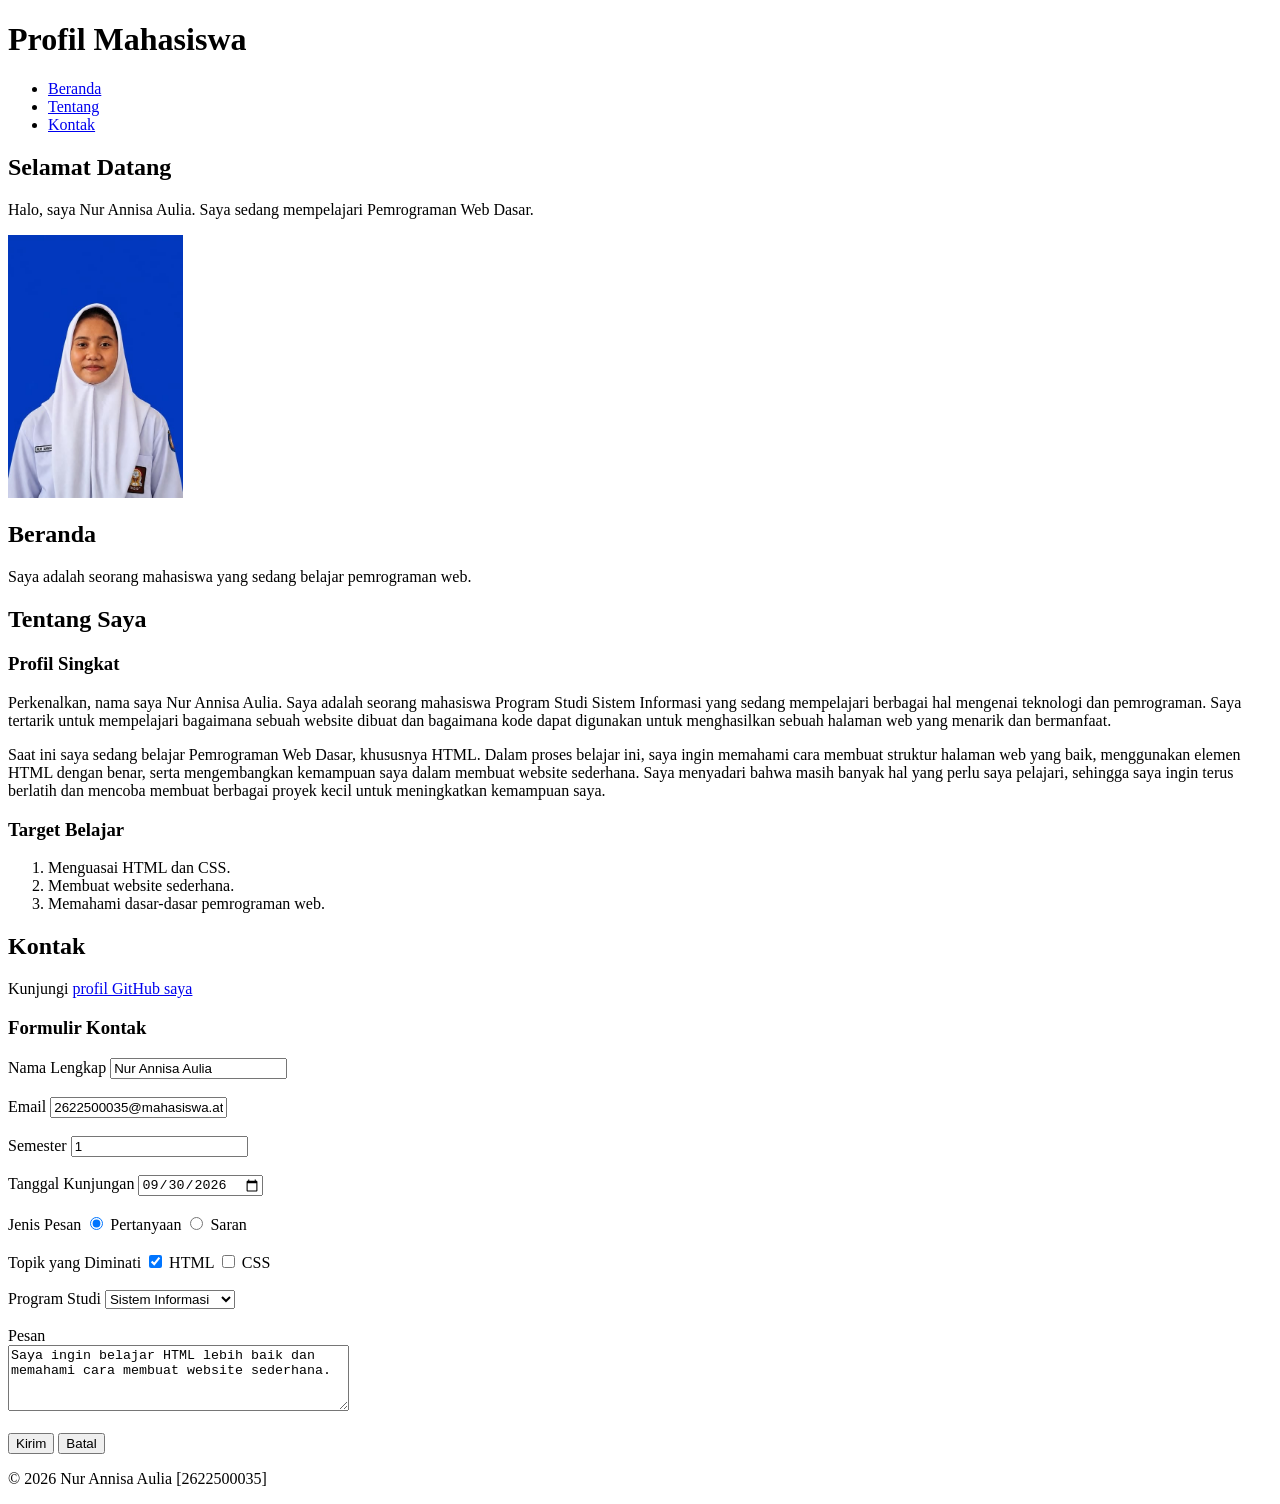
<file: index.html>
<!DOCTYPE html>
<html lang="id">
<head>
    <meta charset="UTF-8">
    <meta name="viewport" 
    content="width=device-width,
    initial-scale=1.0">
        <title>Profil Mahasiswa</title>
</head>
<body>

<script>
    window.location.href = "pertemuan-03/";
</script>

</body>
</html>
</file>
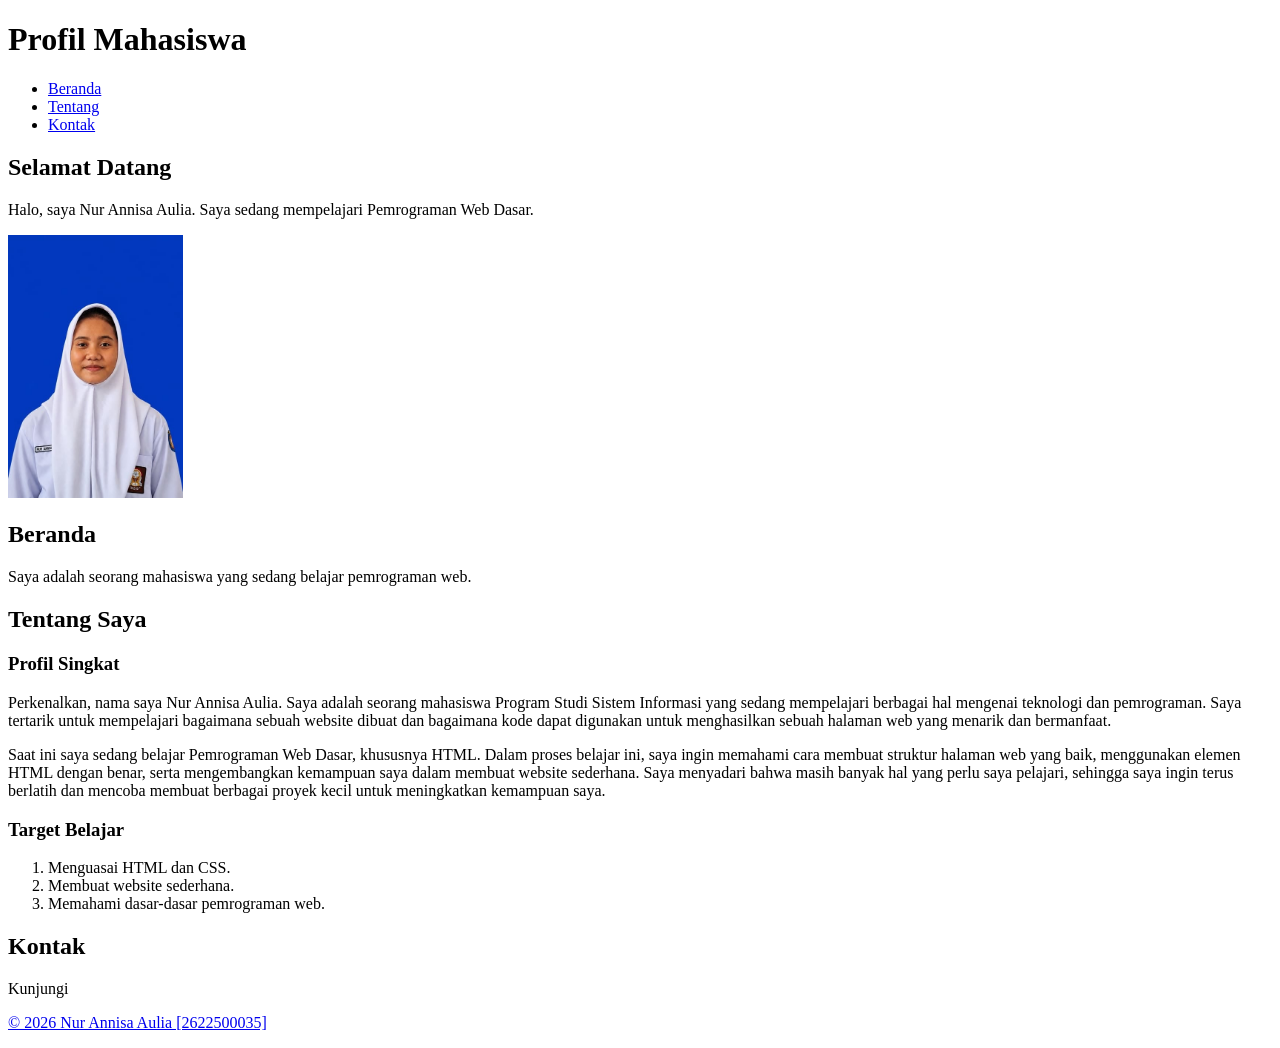
<file: pertemuan-02/index.html>
<!DOCTYPE html>
<html lang="id">

<head>
    <meta charset="UTF-8">
    <meta name="viewport" content="width=device-width, initial-scale=1.0">
    <title>Profil Mahasiswa</title>
</head>

<body>

    <header>

        <h1>Profil Mahasiswa</h1>

        <nav>
            <ul>
                <li><a href="#beranda">Beranda</a></li>
                <li><a href="#tentang">Tentang</a></li>
                <li><a href="#kontak">Kontak</a></li>
            </ul>
        </nav>

        <h2>Selamat Datang</h2>

        <p>
            Halo, saya Nur Annisa Aulia. Saya sedang mempelajari
            Pemrograman Web Dasar.
        </p>

       <img src="image/Nur Annisa Aulia.jpeg"
     alt="Foto profil Nur Annisa Aulia"
     width="175">

    </header>

    <main>

        <section>

            <h2>Beranda</h2>

            <p>
                Saya adalah seorang mahasiswa yang sedang belajar
                pemrograman web.
            </p>

        </section>


        <section id="tentang">

            <h2>Tentang Saya</h2>

            <article>

                <h3>Profil Singkat</h3>

<p>
    Perkenalkan, nama saya Nur Annisa Aulia. Saya adalah seorang mahasiswa
    Program Studi Sistem Informasi yang sedang mempelajari berbagai hal
    mengenai teknologi dan pemrograman. Saya tertarik untuk mempelajari
    bagaimana sebuah website dibuat dan bagaimana kode dapat digunakan
    untuk menghasilkan sebuah halaman web yang menarik dan bermanfaat.
</p>

<p>
    Saat ini saya sedang belajar Pemrograman Web Dasar, khususnya HTML.
    Dalam proses belajar ini, saya ingin memahami cara membuat struktur
    halaman web yang baik, menggunakan elemen HTML dengan benar, serta
    mengembangkan kemampuan saya dalam membuat website sederhana. Saya
    menyadari bahwa masih banyak hal yang perlu saya pelajari, sehingga
    saya ingin terus berlatih dan mencoba membuat berbagai proyek kecil
    untuk meningkatkan kemampuan saya.
</p>

            </article>


            <article>

                <h3>Target Belajar</h3>

<ol>
    <li>Menguasai HTML dan CSS.</li>
    <li>Membuat website sederhana.</li>
    <li>Memahami dasar-dasar pemrograman web.</li>
</ol>

            </article>

        </section>


        <section id="kontak">

            <h2>Kontak</h2>

            <p>
                Kunjungi
                <a href="https://github.com/2622500035-cpu" target="_blank>"profil GitHub saya
                <a/>
            </p>

        </section>

    </main>


    <footer>

        <p>© 2026 Nur Annisa Aulia [2622500035]</p>

    </footer>

</body>

</html>
</file>
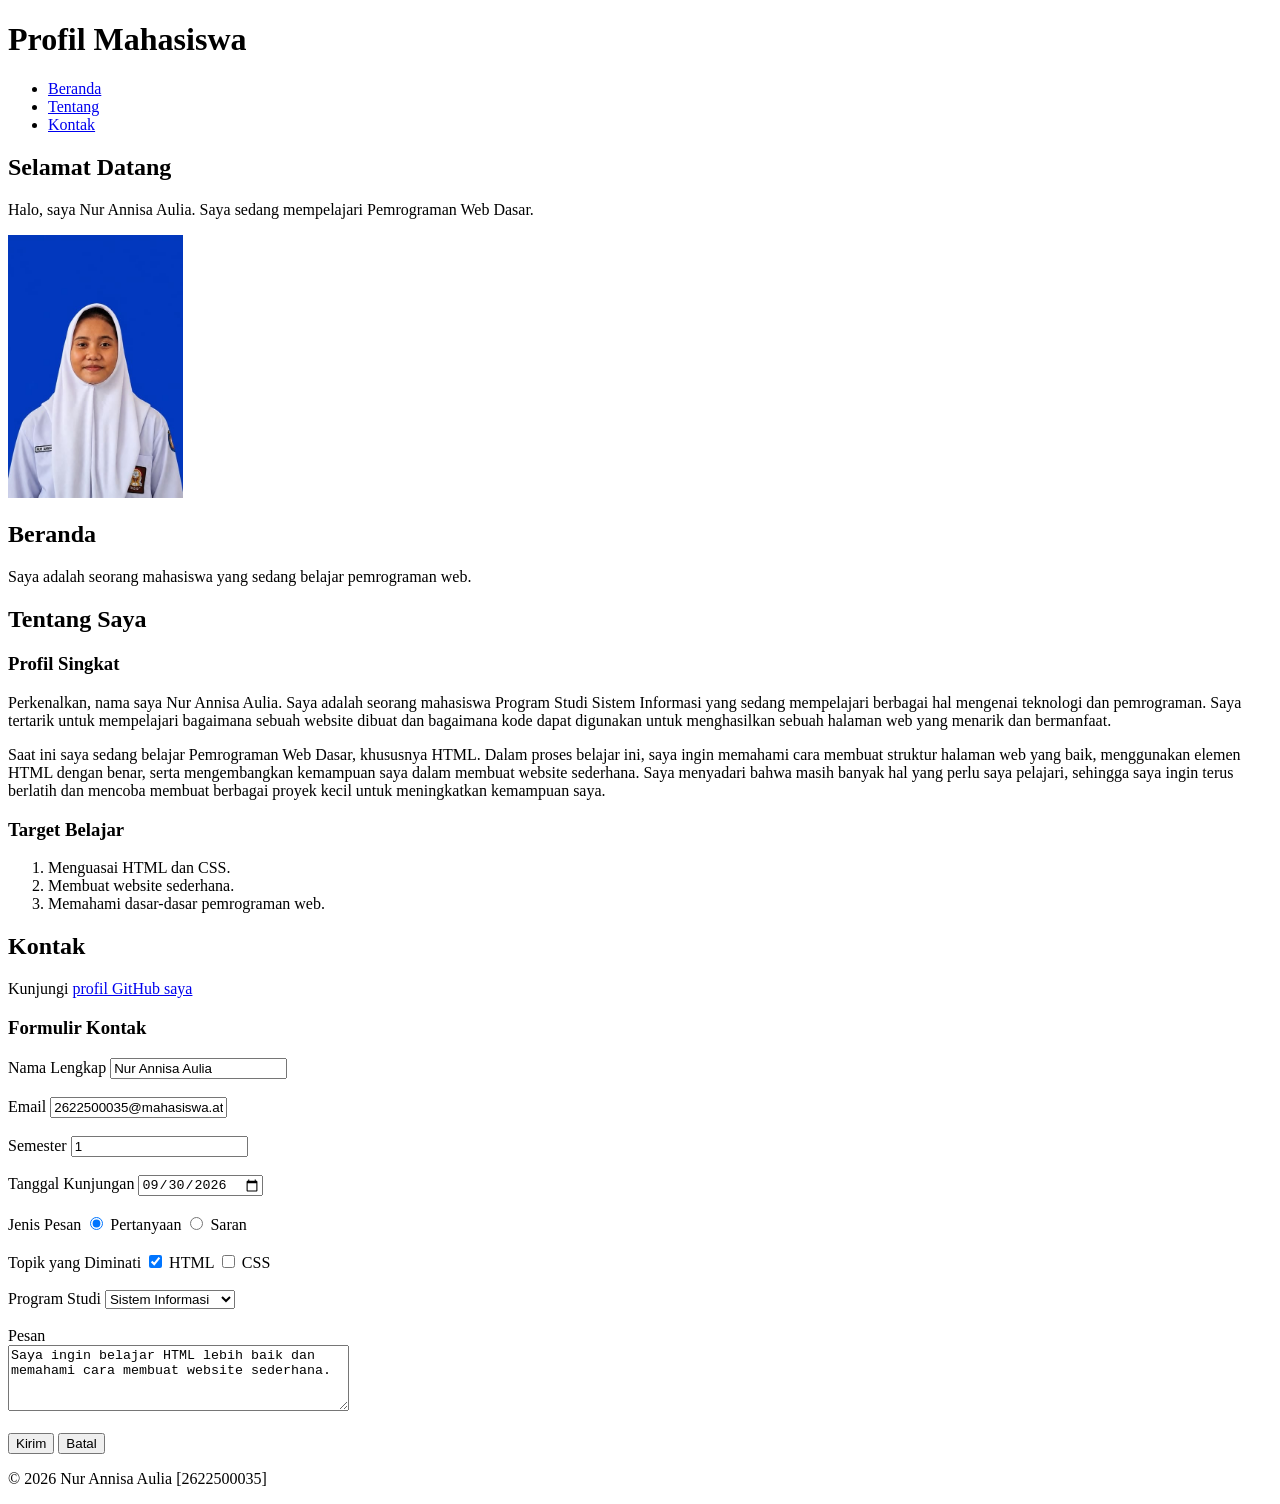
<file: pertemuan-03/index.html>
<!DOCTYPE html>
<html lang="id">

<head>
    <meta charset="UTF-8">
    <meta name="viewport" content="width=device-width, initial-scale=1.0">
    <title>Profil Mahasiswa</title>
</head>

<body>

    <header>

        <h1>Profil Mahasiswa</h1>

        <nav>
            <ul>
                <li><a href="#beranda">Beranda</a></li>
                <li><a href="#tentang">Tentang</a></li>
                <li><a href="#kontak">Kontak</a></li>
            </ul>
        </nav>

        <h2>Selamat Datang</h2>

        <p>
            Halo, saya Nur Annisa Aulia. Saya sedang mempelajari
            Pemrograman Web Dasar.
        </p>

        <img src="image/Nur Annisa Aulia.jpeg"
             alt="Foto profil Nur Annisa Aulia"
             width="175">

    </header>


    <main>

        <section id="beranda">

            <h2>Beranda</h2>

            <p>
                Saya adalah seorang mahasiswa yang sedang belajar
                pemrograman web.
            </p>

        </section>


        <section id="tentang">

            <h2>Tentang Saya</h2>

            <article>

                <h3>Profil Singkat</h3>

                <p>
                    Perkenalkan, nama saya Nur Annisa Aulia. Saya adalah seorang mahasiswa
                    Program Studi Sistem Informasi yang sedang mempelajari berbagai hal
                    mengenai teknologi dan pemrograman. Saya tertarik untuk mempelajari
                    bagaimana sebuah website dibuat dan bagaimana kode dapat digunakan
                    untuk menghasilkan sebuah halaman web yang menarik dan bermanfaat.
                </p>

                <p>
                    Saat ini saya sedang belajar Pemrograman Web Dasar, khususnya HTML.
                    Dalam proses belajar ini, saya ingin memahami cara membuat struktur
                    halaman web yang baik, menggunakan elemen HTML dengan benar, serta
                    mengembangkan kemampuan saya dalam membuat website sederhana. Saya
                    menyadari bahwa masih banyak hal yang perlu saya pelajari, sehingga
                    saya ingin terus berlatih dan mencoba membuat berbagai proyek kecil
                    untuk meningkatkan kemampuan saya.
                </p>

            </article>


            <article>

                <h3>Target Belajar</h3>

                <ol>
                    <li>Menguasai HTML dan CSS.</li>
                    <li>Membuat website sederhana.</li>
                    <li>Memahami dasar-dasar pemrograman web.</li>
                </ol>

            </article>

        </section>


        <section id="kontak">

            <h2>Kontak</h2>

            <p>
                Kunjungi
                <a href="https://github.com/2622500035-cpu" target="_blank">
                    profil GitHub saya
                </a>
            </p>


            <h3>Formulir Kontak</h3>

            <form>

                <label for="nama">Nama Lengkap</label>
                <input type="text"
                       id="nama"
                       name="nama"
                       value="Nur Annisa Aulia">

                <br><br>


                <label for="email">Email</label>
                <input type="email"
                       id="email"
                       name="email"
                       value="2622500035@mahasiswa.atmaluhur.ac.id">

                <br><br>


                <label for="semester">Semester</label>
                <input type="number"
                       id="semester"
                       name="semester"
                       value="1">

                <br><br>


                <label for="tanggal">Tanggal Kunjungan</label>
                <input type="date"
                       id="tanggal"
                       name="tanggal"
                       value="2026-09-30">

                <br><br>


                <label>Jenis Pesan</label>

                <input type="radio"
                       id="pertanyaan"
                       name="jenis_pesan"
                       value="Pertanyaan"
                       checked>

                <label for="pertanyaan">Pertanyaan</label>

                <input type="radio"
                       id="saran"
                       name="jenis_pesan"
                       value="Saran">

                <label for="saran">Saran</label>

                <br><br>


                <label>Topik yang Diminati</label>

                <input type="checkbox"
                       id="html"
                       name="topik"
                       value="HTML"
                       checked>

                <label for="html">HTML</label>

                <input type="checkbox"
                       id="css"
                       name="topik"
                       value="CSS">

                <label for="css">CSS</label>

                <br><br>


                <label for="prodi">Program Studi</label>

                <select id="prodi" name="prodi">

                    <option value="Sistem Informasi" selected>
                        Sistem Informasi
                    </option>

                    <option value="Teknik Informatika">
                        Teknik Informatika
                    </option>

                </select>

                <br><br>


                <label for="pesan">Pesan</label>

                <br>

                <textarea id="pesan"
                          name="pesan"
                          rows="4"
                          cols="40">Saya ingin belajar HTML lebih baik dan memahami cara membuat website sederhana.</textarea>

                <br><br>


                <button type="submit">Kirim</button>

                <button type="reset">Batal</button>

            </form>

        </section>

    </main>


    <footer>

        <p>© 2026 Nur Annisa Aulia [2622500035]</p>

    </footer>

</body>

</html>
</file>
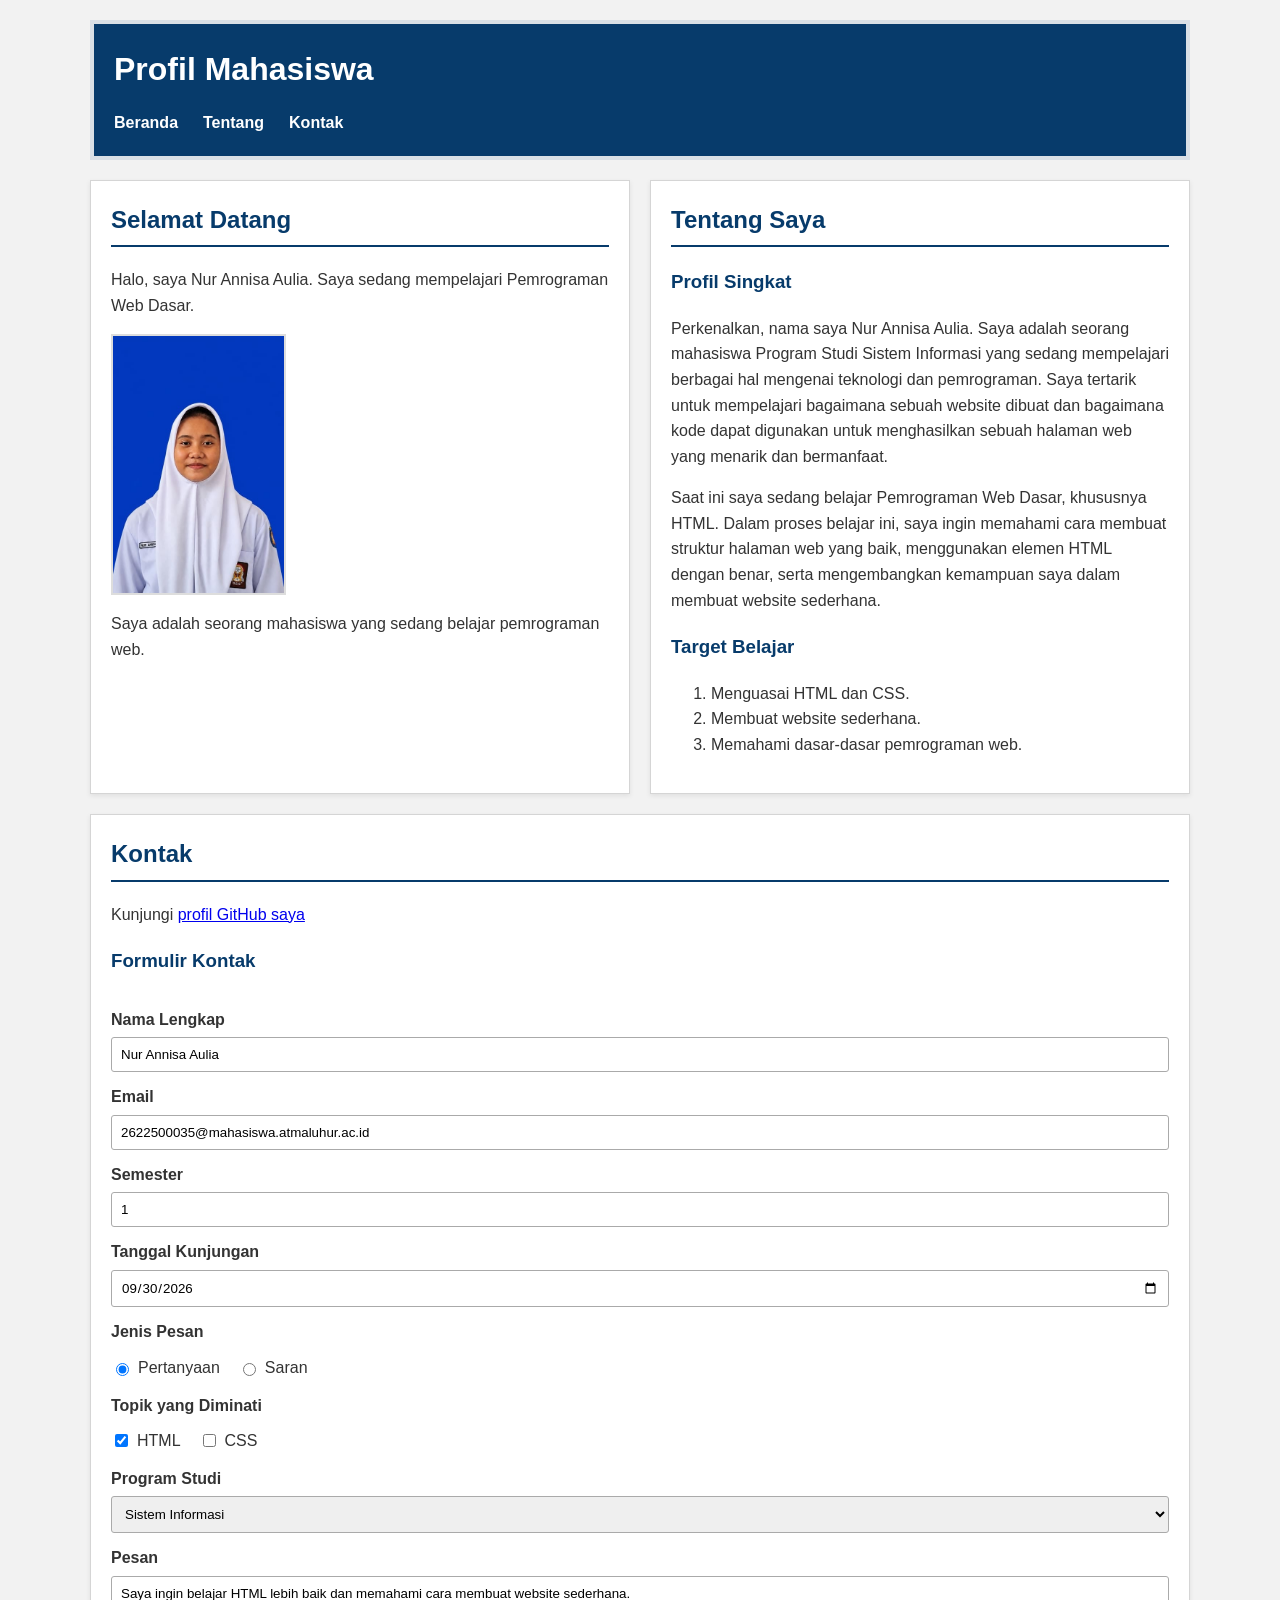
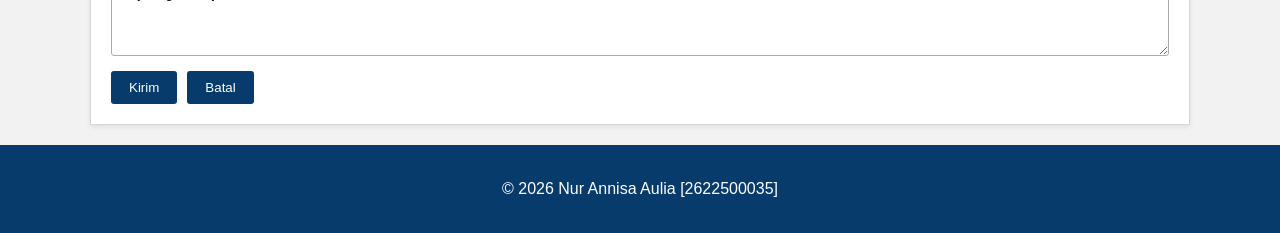
<file: pertemuan-04/index.html>
<!DOCTYPE html>
<html lang="id">

<head>
    <meta charset="UTF-8">
    <meta name="viewport"
 content="width=device-width,
 initial-scale=1.0">
    <title>Profil Mahasiswa</title>

    <link rel="stylesheet"
 href="style.css">
</head>

<body>

    <header class="header">

        <h1>Profil Mahasiswa</h1>

        <nav>
            <ul>
                <li><a href="#beranda">Beranda</a></li>
                <li><a href="#tentang">Tentang</a></li>
                <li><a href="#kontak">Kontak</a></li>
            </ul>
        </nav>

    </header>


    <main class="container">

        <!-- BERANDA -->
        <section id="beranda" class="home card">

            <h2>Selamat Datang</h2>

            <p>
                Halo, saya Nur Annisa Aulia. Saya sedang mempelajari
                Pemrograman Web Dasar.
            </p>

            <img src="img/jpg/image/image/Nur Annisa Aulia.jpeg"
                 alt="Foto profil Nur Annisa Aulia"
                 width="175">

            <p>
                Saya adalah seorang mahasiswa yang sedang belajar
                pemrograman web.
            </p>

        </section>


        <!-- TENTANG -->
        <section id="tentang" class="about card">

            <h2>Tentang Saya</h2>

            <article>

                <h3>Profil Singkat</h3>

                <p>
                    Perkenalkan, nama saya Nur Annisa Aulia. Saya adalah seorang mahasiswa
                    Program Studi Sistem Informasi yang sedang mempelajari berbagai hal
                    mengenai teknologi dan pemrograman. Saya tertarik untuk mempelajari
                    bagaimana sebuah website dibuat dan bagaimana kode dapat digunakan
                    untuk menghasilkan sebuah halaman web yang menarik dan bermanfaat.
                </p>

                <p>
                    Saat ini saya sedang belajar Pemrograman Web Dasar, khususnya HTML.
                    Dalam proses belajar ini, saya ingin memahami cara membuat struktur
                    halaman web yang baik, menggunakan elemen HTML dengan benar, serta
                    mengembangkan kemampuan saya dalam membuat website sederhana.
                </p>

            </article>

            <article>

                <h3>Target Belajar</h3>

                <ol>
                    <li>Menguasai HTML dan CSS.</li>
                    <li>Membuat website sederhana.</li>
                    <li>Memahami dasar-dasar pemrograman web.</li>
                </ol>

            </article>

        </section>


        <!-- KONTAK -->
        <section id="kontak" class="contact card">

            <h2>Kontak</h2>

            <p>
                Kunjungi
                <a href="https://github.com/2622500035-cpu" target="_blank">
                    profil GitHub saya
                </a>
            </p>

            <h3>Formulir Kontak</h3>

            <form>

                <label for="nama">Nama Lengkap</label>
                <input type="text"
                       id="nama"
                       name="nama"
                       value="Nur Annisa Aulia">

                <label for="email">Email</label>
                <input type="email"
                       id="email"
                       name="email"
                       value="2622500035@mahasiswa.atmaluhur.ac.id">

                <label for="semester">Semester</label>
                <input type="number"
                       id="semester"
                       name="semester"
                       value="1">

                <label for="tanggal">Tanggal Kunjungan</label>
                <input type="date"
                       id="tanggal"
                       name="tanggal"
                       value="2026-09-30">

                <label>Jenis Pesan</label>

                <div class="option-group">
                    <input type="radio"
                           id="pertanyaan"
                           name="jenis_pesan"
                           value="Pertanyaan"
                           checked>
                    <label for="pertanyaan">Pertanyaan</label>

                    <input type="radio"
                           id="saran"
                           name="jenis_pesan"
                           value="Saran">
                    <label for="saran">Saran</label>
                </div>

                <label>Topik yang Diminati</label>

                <div class="option-group">
                    <input type="checkbox"
                           id="html"
                           name="topik"
                           value="HTML"
                           checked>
                    <label for="html">HTML</label>

                    <input type="checkbox"
                           id="css"
                           name="topik"
                           value="CSS">
                    <label for="css">CSS</label>
                </div>

                <label for="prodi">Program Studi</label>

                <select id="prodi" name="prodi">
                    <option value="Sistem Informasi" selected>
                        Sistem Informasi
                    </option>

                    <option value="Teknik Informatika">
                        Teknik Informatika
                    </option>
                </select>

                <label for="pesan">Pesan</label>

                <textarea id="pesan"
                          name="pesan"
                          rows="4">Saya ingin belajar HTML lebih baik dan memahami cara membuat website sederhana.</textarea>

                <div class="button-group">
                    <button type="submit">Kirim</button>
                    <button type="reset">Batal</button>
                </div>

            </form>

        </section>

    </main>


    <footer>
        <p>© 2026 Nur Annisa Aulia [2622500035]</p>
    </footer>

</body>

</html>
</file>
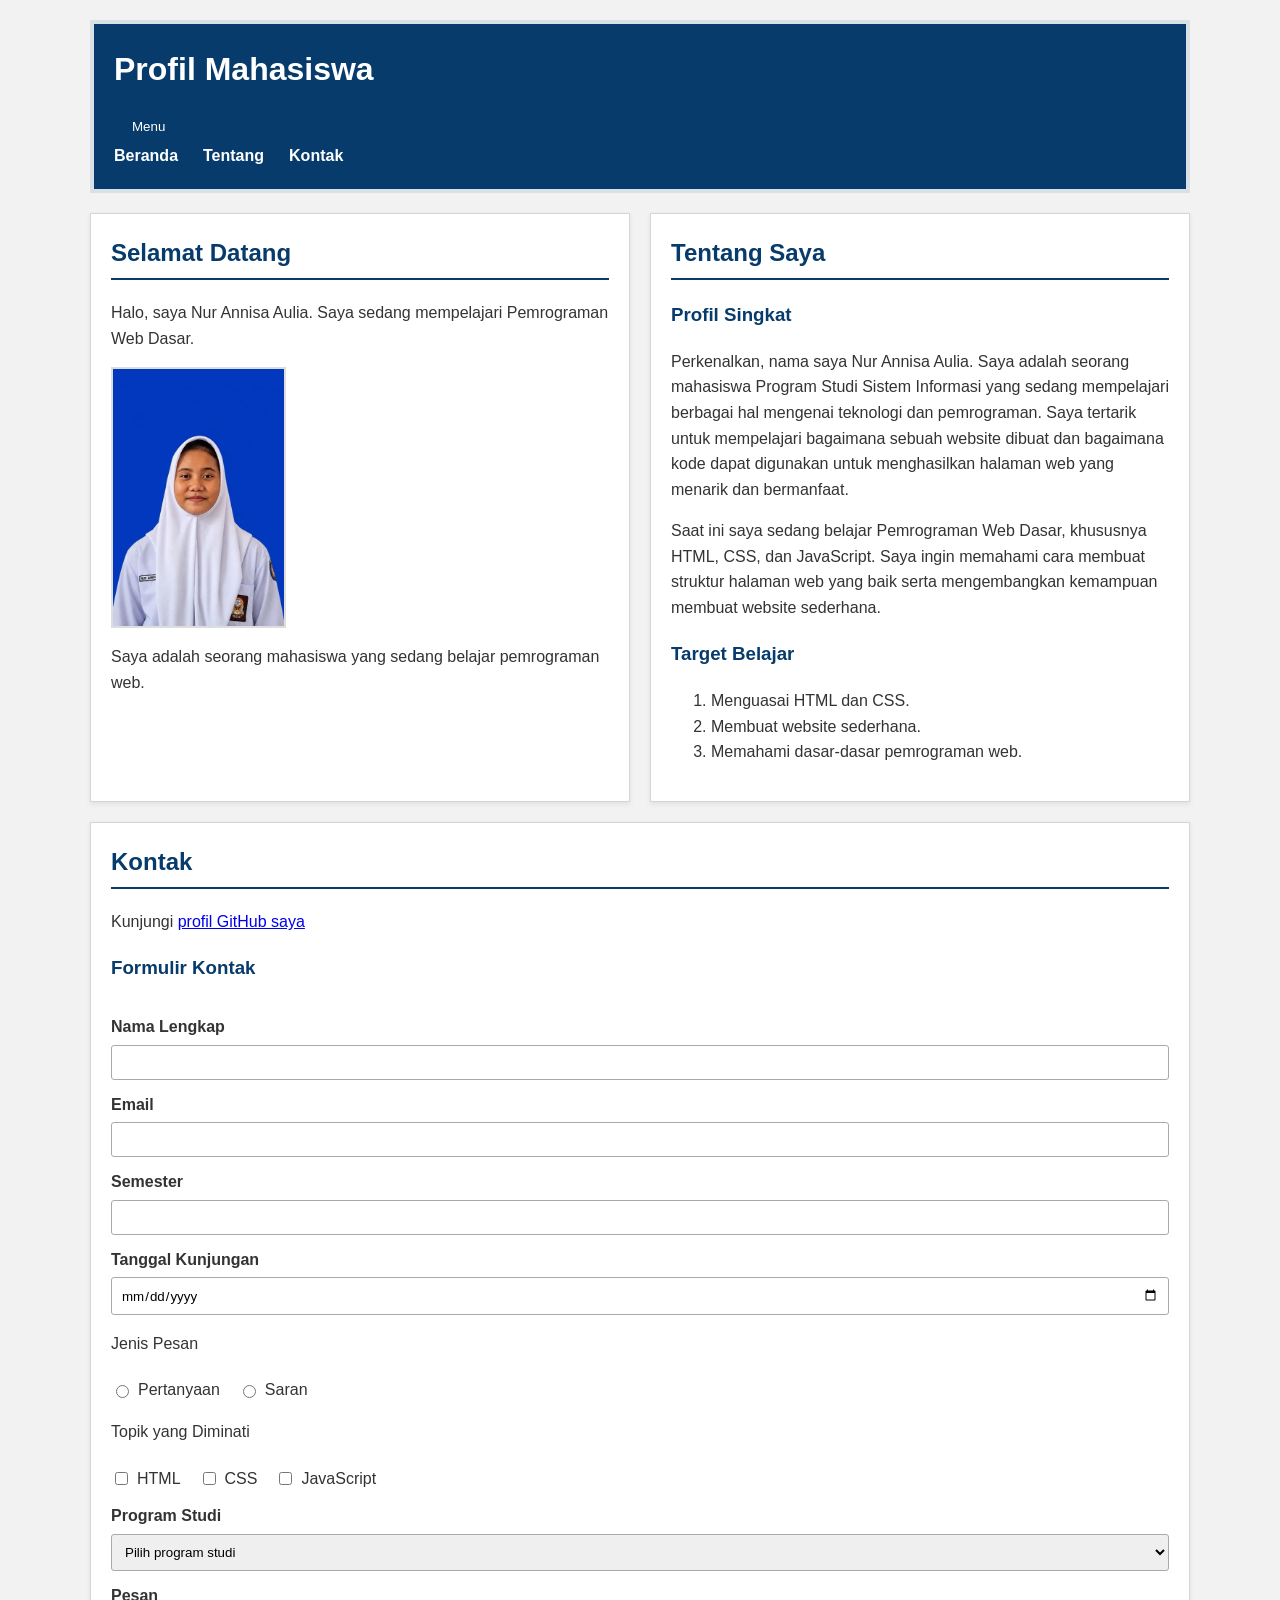
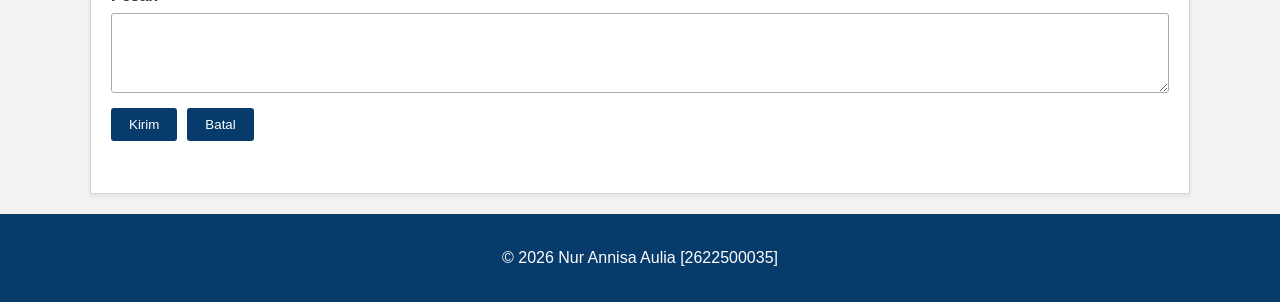
<file: pertemuan-05/index.html>
<!DOCTYPE html>
<html lang="id">

<head>
    <meta charset="UTF-8">
    <meta name="viewport" content="width=device-width, initial-scale=1.0">
    <title>Profil Mahasiswa</title>
    <link rel="stylesheet" href="style.css">
</head>

<body>

<header class="header">
    <h1>Profil Mahasiswa</h1>

    <button type="button" id="navToggle"
        aria-expanded="false" aria-controls="navMenu">
        Menu
    </button>

    <nav id="navMenu">
        <ul>
            <li><a href="#beranda">Beranda</a></li>
            <li><a href="#tentang">Tentang</a></li>
            <li><a href="#kontak">Kontak</a></li>
        </ul>
    </nav>
</header>

<main class="container">

    <!-- BERANDA -->
    <section id="beranda" class="home card">

        <h2>Selamat Datang</h2>

        <p>
            Halo, saya Nur Annisa Aulia. Saya sedang mempelajari
            Pemrograman Web Dasar.
        </p>

        <img src="image/Nur Annisa Aulia.jpeg"
             alt="Foto profil Nur Annisa Aulia"
             width="175">

        <p>
            Saya adalah seorang mahasiswa yang sedang belajar
            pemrograman web.
        </p>

    </section>

    <!-- TENTANG -->
    <section id="tentang" class="about card">

        <h2>Tentang Saya</h2>

        <article>
            <h3>Profil Singkat</h3>

            <p>
                Perkenalkan, nama saya Nur Annisa Aulia.
                Saya adalah seorang mahasiswa Program Studi
                Sistem Informasi yang sedang mempelajari berbagai
                hal mengenai teknologi dan pemrograman.
                Saya tertarik untuk mempelajari bagaimana sebuah
                website dibuat dan bagaimana kode dapat digunakan
                untuk menghasilkan halaman web yang menarik
                dan bermanfaat.
            </p>

            <p>
                Saat ini saya sedang belajar Pemrograman Web Dasar,
                khususnya HTML, CSS, dan JavaScript.
                Saya ingin memahami cara membuat struktur halaman
                web yang baik serta mengembangkan kemampuan
                membuat website sederhana.
            </p>
        </article>

        <article>
            <h3>Target Belajar</h3>

            <ol>
                <li>Menguasai HTML dan CSS.</li>
                <li>Membuat website sederhana.</li>
                <li>Memahami dasar-dasar pemrograman web.</li>
            </ol>
        </article>

    </section>

    <!-- KONTAK -->
    <section id="kontak" class="contact card">

        <h2>Kontak</h2>

        <p>
            Kunjungi
            <a href="https://github.com/2622500035-cpu"
               target="_blank" rel="noopener noreferrer">
                profil GitHub saya
            </a>
        </p>

        <h3>Formulir Kontak</h3>

        <form id="contactForm" novalidate>

            <label for="nama">Nama Lengkap</label>
            <input type="text" id="nama" name="nama" required>

            <label for="email">Email</label>
            <input type="email" id="email" name="email" required>

            <label for="semester">Semester</label>
            <input type="number" id="semester"
                   name="semester" min="1" max="14" required>

            <label for="tanggal">Tanggal Kunjungan</label>
            <input type="date" id="tanggal"
                   name="tanggal" required>

            <p>Jenis Pesan</p>

            <div class="option-group">
                <input type="radio" id="pertanyaan"
                       name="jenis" value="Pertanyaan" required>
                <label for="pertanyaan">Pertanyaan</label>

                <input type="radio" id="saran"
                       name="jenis" value="Saran">
                <label for="saran">Saran</label>
            </div>

            <p>Topik yang Diminati</p>

            <div class="option-group">
                <input type="checkbox" id="html"
                       name="topik" value="HTML">
                <label for="html">HTML</label>

                <input type="checkbox" id="css"
                       name="topik" value="CSS">
                <label for="css">CSS</label>

                <input type="checkbox" id="javascript"
                       name="topik" value="JavaScript">
                <label for="javascript">JavaScript</label>
            </div>

            <label for="prodi">Program Studi</label>

            <select id="prodi" name="prodi" required>
                <option value="">Pilih program studi</option>
                <option value="Sistem Informasi">
                    Sistem Informasi
                </option>
                <option value="Teknik Informatika">
                    Teknik Informatika
                </option>
                <option value="Bisnis Digital">
                    Bisnis Digital
                </option>
            </select>

            <label for="pesan">Pesan</label>

            <textarea id="pesan" name="pesan"
                      rows="4" required></textarea>

            <div class="button-group">
                <button type="submit">Kirim</button>
                <button type="reset">Batal</button>
            </div>

            <p id="formFeedback"
               role="status"
               aria-live="polite"></p>

        </form>

    </section>

</main>

<footer>
    <p>© 2026 Nur Annisa Aulia [2622500035]</p>
</footer>

<script src="script.js"></script>

</body>
</html>
</file>
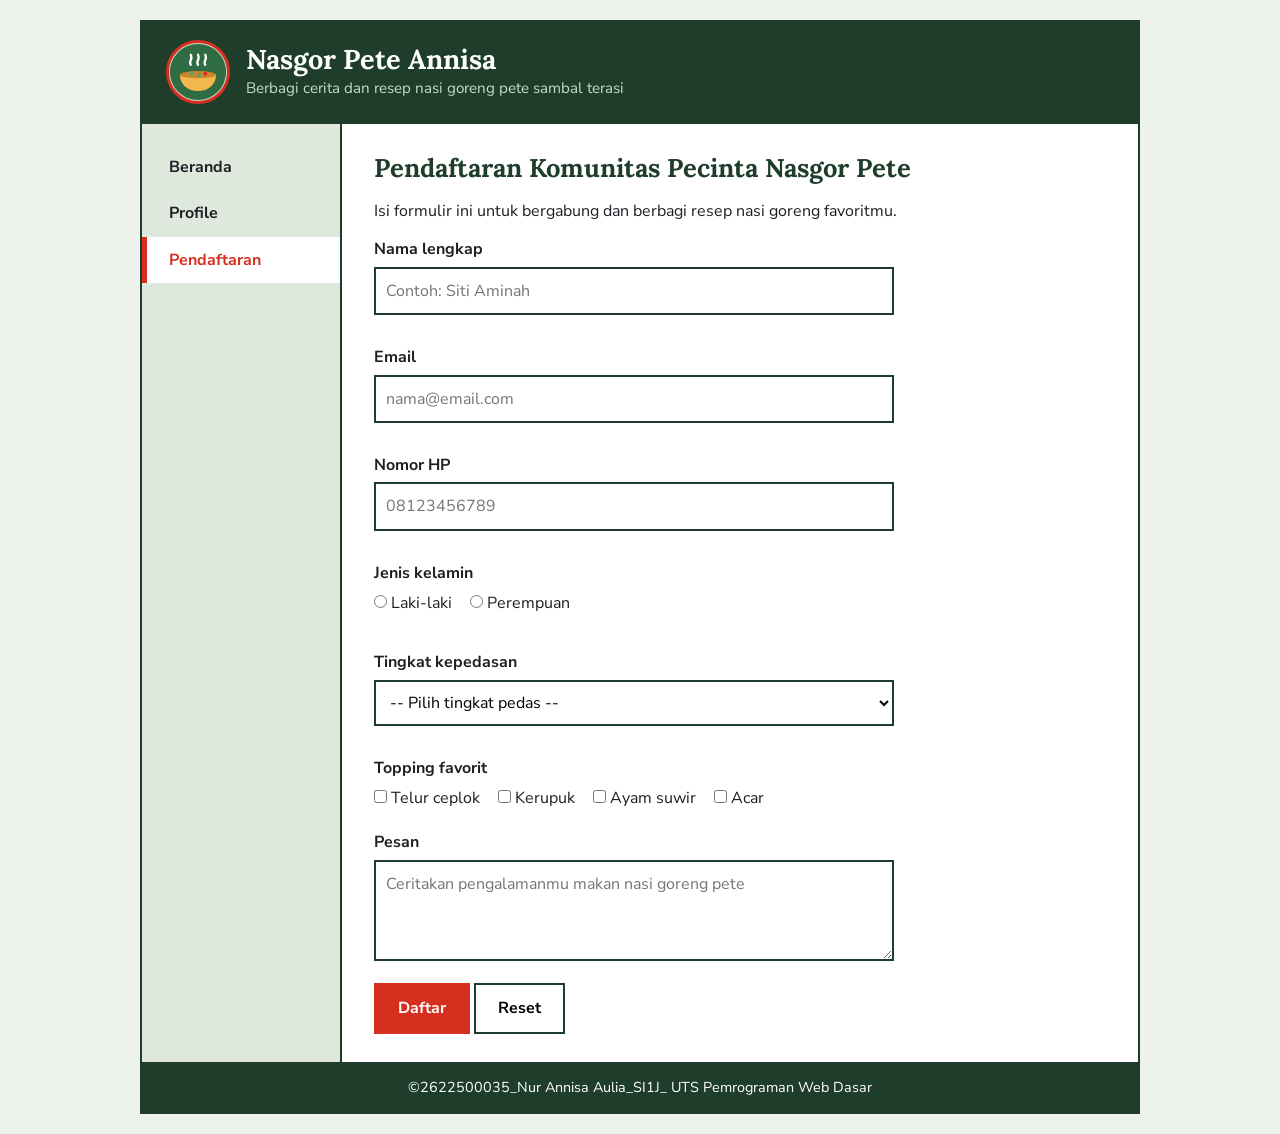
<file: pertemuan-08/pendaftaran.html>
<!DOCTYPE html>
<html lang="id">
<head>
  <meta charset="UTF-8">
  <meta name="viewport" content="width=device-width, initial-scale=1.0">
  <title>Pendaftaran | Nasgor Pete Annisa</title>
  <link rel="preconnect" href="https://fonts.googleapis.com">
  <link href="https://fonts.googleapis.com/css2?family=Lora:wght@600;700&family=Nunito+Sans:wght@400;700&display=swap" rel="stylesheet">
  <link rel="stylesheet" href="style.css">
</head>
<body>
  <div class="wrap">
    <header>
      <svg class="logo" viewBox="0 0 64 64" role="img" aria-label="Logo Nasgor Pete Annisa">
        <circle cx="32" cy="32" r="31" fill="#2f6b43"/>
        <path class="uap" d="M24 24c-3-4 3-6 0-11M32 24c-3-4 3-6 0-11M40 24c-3-4 3-6 0-11" fill="none" stroke="#fff" stroke-width="2.5" stroke-linecap="round"/>
        <path d="M12 35h40c0 11-9 18-20 18S12 46 12 35z" fill="#f2b84b"/>
        <ellipse cx="32" cy="35" rx="20" ry="4" fill="#c8872a"/>
        <circle cx="25" cy="34" r="2.2" fill="#5aa469"/>
        <circle cx="33" cy="35.5" r="2.2" fill="#5aa469"/>
        <circle cx="40" cy="34" r="2.2" fill="#d62f1f"/>
      </svg>
      <div>
        <h1>Nasgor Pete Annisa</h1>
        <p>Berbagi cerita dan resep nasi goreng pete sambal terasi</p>
      </div>
    </header>
    <div class="tengah">
      <nav>
        <ul>
          <li><a href="index.html">Beranda</a></li>
          <li><a href="profile.html">Profile</a></li>
          <li><a href="pendaftaran.html" class="aktif">Pendaftaran</a></li>
        </ul>
      </nav>
      <main>
        <h2>Pendaftaran Komunitas Pecinta Nasgor Pete</h2>
        <p>Isi formulir ini untuk bergabung dan berbagi resep nasi goreng favoritmu.</p>
        <form id="formDaftar" novalidate>
          <div class="baris">
            <label for="nama">Nama lengkap</label>
            <input type="text" id="nama" name="nama" placeholder="Contoh: Siti Aminah">
            <div class="galat" id="galat-nama"></div>
          </div>
          <div class="baris">
            <label for="email">Email</label>
            <input type="email" id="email" name="email" placeholder="nama@email.com">
            <div class="galat" id="galat-email"></div>
          </div>
          <div class="baris">
            <label for="hp">Nomor HP</label>
            <input type="tel" id="hp" name="hp" placeholder="08123456789">
            <div class="galat" id="galat-hp"></div>
          </div>
          <fieldset class="baris pilihan">
            <legend>Jenis kelamin</legend>
            <label><input type="radio" name="jk" value="Laki-laki"> Laki-laki</label>
            <label><input type="radio" name="jk" value="Perempuan"> Perempuan</label>
            <div class="galat" id="galat-jk"></div>
          </fieldset>
          <div class="baris">
            <label for="pedas">Tingkat kepedasan</label>
            <select id="pedas" name="pedas">
              <option value="">-- Pilih tingkat pedas --</option>
              <option>Tidak pedas</option>
              <option>Sedang</option>
              <option>Pedas</option>
              <option>Super pedas</option>
            </select>
            <div class="galat" id="galat-pedas"></div>
          </div>
          <fieldset class="baris pilihan">
            <legend>Topping favorit</legend>
            <label><input type="checkbox" name="topping" value="Telur ceplok"> Telur ceplok</label>
            <label><input type="checkbox" name="topping" value="Kerupuk"> Kerupuk</label>
            <label><input type="checkbox" name="topping" value="Ayam suwir"> Ayam suwir</label>
            <label><input type="checkbox" name="topping" value="Acar"> Acar</label>
          </fieldset>
          <div class="baris">
            <label for="pesan">Pesan</label>
            <textarea id="pesan" name="pesan" rows="3" placeholder="Ceritakan pengalamanmu makan nasi goreng pete"></textarea>
          </div>
          <button type="submit">Daftar</button>
          <button type="reset" id="btnReset">Reset</button>
        </form>
        <div id="hasil" hidden></div>
      </main>
    </div>
    <footer>&copy;2622500035_Nur Annisa Aulia_SI1J_ UTS Pemrograman Web Dasar</footer>
  </div>
  <script src="script.js"></script>
</body>
</html>
</file>
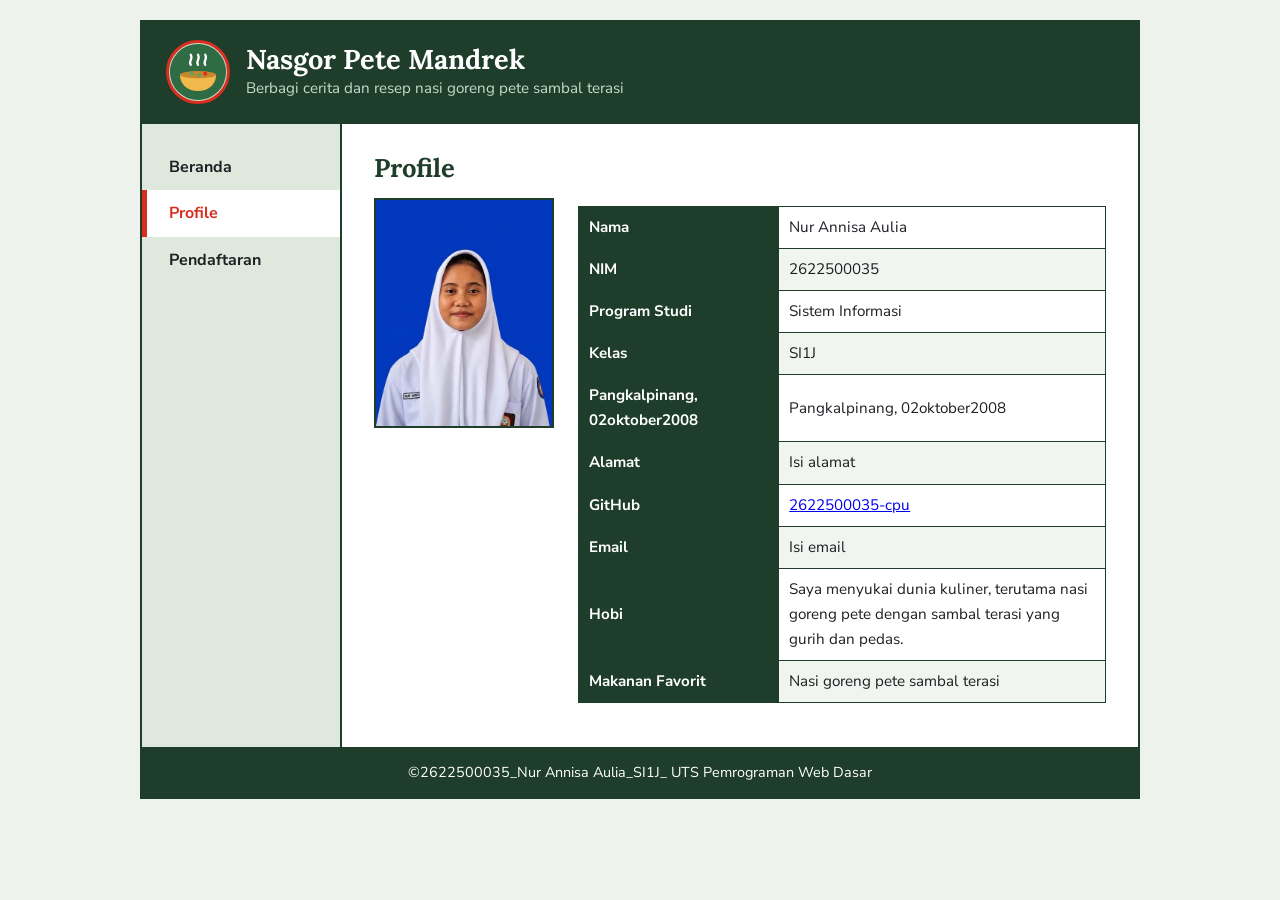
<file: pertemuan-08/profile.html>
<!DOCTYPE html>
<html lang="id">
<head>
  <meta charset="UTF-8">
  <meta name="viewport" content="width=device-width, initial-scale=1.0">
  <title>Profile | Nasgor Pete Mandrek</title>
  <link rel="preconnect" href="https://fonts.googleapis.com">
  <link href="https://fonts.googleapis.com/css2?family=Lora:wght@600;700&family=Nunito+Sans:wght@400;700&display=swap" rel="stylesheet">
  <link rel="stylesheet" href="style.css">
</head>
<body>
  <div class="wrap">
    <header>
      <svg class="logo" viewBox="0 0 64 64" role="img" aria-label="Logo Nasgor Pete Mandrek">
        <circle cx="32" cy="32" r="31" fill="#2f6b43"/>
        <path class="uap" d="M24 24c-3-4 3-6 0-11M32 24c-3-4 3-6 0-11M40 24c-3-4 3-6 0-11" fill="none" stroke="#fff" stroke-width="2.5" stroke-linecap="round"/>
        <path d="M12 35h40c0 11-9 18-20 18S12 46 12 35z" fill="#f2b84b"/>
        <ellipse cx="32" cy="35" rx="20" ry="4" fill="#c8872a"/>
        <circle cx="25" cy="34" r="2.2" fill="#5aa469"/>
        <circle cx="33" cy="35.5" r="2.2" fill="#5aa469"/>
        <circle cx="40" cy="34" r="2.2" fill="#d62f1f"/>
      </svg>
      <div>
        <h1>Nasgor Pete Mandrek</h1>
        <p>Berbagi cerita dan resep nasi goreng pete sambal terasi</p>
      </div>
    </header>
    <div class="tengah">
      <nav>
        <ul>
          <li><a href="index.html">Beranda</a></li>
          <li><a href="profile.html" class="aktif">Profile</a></li>
          <li><a href="pendaftaran.html">Pendaftaran</a></li>
        </ul>
      </nav>
      <main>
        <h2>Profile</h2>
        <div class="profil">
          <img src="img/foto-profil.jpg" alt="Foto Nur Annisa Aulia">
          <table>
            <tbody>
              <tr><th>Nama</th><td>Nur Annisa Aulia</td></tr>
              <tr><th>NIM</th><td>2622500035</td></tr>
              <tr><th>Program Studi</th><td>Sistem Informasi</td></tr>
              <tr><th>Kelas</th><td>SI1J</td></tr>
              <tr><th>Pangkalpinang, 02oktober2008</th><td>Pangkalpinang, 02oktober2008</td></tr>
              <tr><th>Alamat</th><td>Isi alamat</td></tr>
              <tr><th>GitHub</th><td><a href="https://github.com/2622500035-cpu" target="_blank" rel="noopener">2622500035-cpu</a></td></tr>
              <tr><th>Email</th><td>Isi email</td></tr>
              <tr><th>Hobi</th><td>Saya menyukai dunia kuliner, terutama nasi goreng pete dengan sambal terasi yang gurih dan pedas.</td></tr>
              <tr><th>Makanan Favorit</th><td>Nasi goreng pete sambal terasi</td></tr>
            </tbody>
          </table>
        </div>
      </main>
    </div>
    <footer>&copy;2622500035_Nur Annisa Aulia_SI1J_ UTS Pemrograman Web Dasar</footer>
  </div>
</body>
</html>
</file>
<file: pertemuan-04/style.css>
/* =========================
   DASAR / BOX MODEL
========================= */

* {
    box-sizing: border-box;
}

body {
    margin: 0;
    padding: 0;
    font-family: Arial, sans-serif;
    background-color: #f2f2f2;
    color: #333;
    line-height: 1.6;
}


/* =========================
   HEADER
========================= */

.header {
    background-color: #073b6b;
    color: white;
    padding: 20px;
    margin: 0 auto 20px;
    border: 4px solid #d9e0e6;
}

.header h1 {
    margin: 0 0 15px;
}

.header nav ul {
    display: flex;
    flex-direction: column;
    gap: 5px;
    list-style: none;
    padding: 0;
    margin: 0;
}

.header nav a {
    color: white;
    text-decoration: none;
    font-weight: bold;
}

.header nav a:hover {
    text-decoration: underline;
}


/* =========================
   CONTAINER
========================= */

.container {
    width: 95%;
    max-width: 1100px;
    margin: 0 auto;
}


/* =========================
   CARD / BOX MODEL
========================= */

.card {
    background-color: white;
    padding: 20px;
    margin-bottom: 20px;
    border: 1px solid #d5d5d5;
    box-shadow: 0 2px 5px rgba(0, 0, 0, 0.08);
}

.card h2 {
    color: #073b6b;
    border-bottom: 2px solid #073b6b;
    padding-bottom: 6px;
    margin-top: 0;
}

.card h3 {
    color: #073b6b;
}


/* =========================
   FOTO
========================= */

.home img {
    display: block;
    width: 175px;
    max-width: 100%;
    height: auto;
    margin-top: 15px;
    border: 2px solid #ddd;
}


/* =========================
   FORM
========================= */

form {
    display: flex;
    flex-direction: column;
}

form > label {
    margin-top: 12px;
    margin-bottom: 5px;
    font-weight: bold;
}

input,
select,
textarea {
    width: 100%;
    padding: 9px;
    border: 1px solid #aaa;
    border-radius: 3px;
    font-family: Arial, sans-serif;
}

textarea {
    resize: vertical;
}

.option-group {
    display: flex;
    align-items: center;
    gap: 6px;
    margin-top: 5px;
}

.option-group input {
    width: auto;
}

.option-group label {
    margin: 0 12px 0 0;
    font-weight: normal;
}

.button-group {
    display: flex;
    gap: 10px;
    margin-top: 15px;
}

button {
    padding: 9px 18px;
    border: none;
    border-radius: 3px;
    background-color: #073b6b;
    color: white;
    cursor: pointer;
}

button:hover {
    opacity: 0.9;
}


/* =========================
   FOOTER
========================= */

footer {
    text-align: center;
    background-color: #073b6b;
    color: white;
    padding: 15px;
    margin-top: 20px;
}


/* =========================
   DESKTOP
   768px KE ATAS
========================= */

@media (min-width: 768px) {

    .header {
        max-width: 1100px;
        margin-top: 20px;
    }

    .header nav ul {
        flex-direction: row;
        gap: 25px;
    }

    .container {
        display: grid;
        grid-template-columns: 1fr 1fr;
        gap: 20px;
    }

    .home {
        grid-column: 1;
    }

    .about {
        grid-column: 2;
    }

    .contact {
        grid-column: 1 / -1;
    }

    .card {
        margin-bottom: 0;
    }
}
</file>
<file: pertemuan-05/style.css>
/* =========================
   DASAR / BOX MODEL
========================= */

* {
    box-sizing: border-box;
}

body {
    margin: 0;
    padding: 0;
    font-family: Arial, sans-serif;
    background-color: #f2f2f2;
    color: #333;
    line-height: 1.6;
}


/* =========================
   HEADER
========================= */

.header {
    background-color: #073b6b;
    color: white;
    padding: 20px;
    margin: 0 auto 20px;
    border: 4px solid #d9e0e6;
}

.header h1 {
    margin: 0 0 15px;
}

.header nav ul {
    display: flex;
    flex-direction: column;
    gap: 5px;
    list-style: none;
    padding: 0;
    margin: 0;
}

.header nav a {
    color: white;
    text-decoration: none;
    font-weight: bold;
}

.header nav a:hover {
    text-decoration: underline;
}


/* =========================
   CONTAINER
========================= */

.container {
    width: 95%;
    max-width: 1100px;
    margin: 0 auto;
}


/* =========================
   CARD / BOX MODEL
========================= */

.card {
    background-color: white;
    padding: 20px;
    margin-bottom: 20px;
    border: 1px solid #d5d5d5;
    box-shadow: 0 2px 5px rgba(0, 0, 0, 0.08);
}

.card h2 {
    color: #073b6b;
    border-bottom: 2px solid #073b6b;
    padding-bottom: 6px;
    margin-top: 0;
}

.card h3 {
    color: #073b6b;
}


/* =========================
   FOTO
========================= */

.home img {
    display: block;
    width: 175px;
    max-width: 100%;
    height: auto;
    margin-top: 15px;
    border: 2px solid #ddd;
}


/* =========================
   FORM
========================= */

form {
    display: flex;
    flex-direction: column;
}

form > label {
    margin-top: 12px;
    margin-bottom: 5px;
    font-weight: bold;
}

input,
select,
textarea {
    width: 100%;
    padding: 9px;
    border: 1px solid #aaa;
    border-radius: 3px;
    font-family: Arial, sans-serif;
}

textarea {
    resize: vertical;
}

.option-group {
    display: flex;
    align-items: center;
    gap: 6px;
    margin-top: 5px;
}

.option-group input {
    width: auto;
}

.option-group label {
    margin: 0 12px 0 0;
    font-weight: normal;
}

.button-group {
    display: flex;
    gap: 10px;
    margin-top: 15px;
}

button {
    padding: 9px 18px;
    border: none;
    border-radius: 3px;
    background-color: #073b6b;
    color: white;
    cursor: pointer;
}

button:hover {
    opacity: 0.9;
}


/* =========================
   FOOTER
========================= */

footer {
    text-align: center;
    background-color: #073b6b;
    color: white;
    padding: 15px;
    margin-top: 20px;
}


/* =========================
   DESKTOP
   768px KE ATAS
========================= */

@media (min-width: 768px) {

    .header {
        max-width: 1100px;
        margin-top: 20px;
    }

    .header nav ul {
        flex-direction: row;
        gap: 25px;
    }

    .container {
        display: grid;
        grid-template-columns: 1fr 1fr;
        gap: 20px;
    }

    .home {
        grid-column: 1;
    }

    .about {
        grid-column: 2;
    }

    .contact {
        grid-column: 1 / -1;
    }

    .card {
        margin-bottom: 0;
    }
}
</file>
<file: pertemuan-08/style.css>
:root{--pete:#1f3d2b;--cabai:#d62f1f;--arang:#1c1f24;--kertas:#eef2ec;--putih:#fff;--garis:#1f3d2b}
*{box-sizing:border-box;margin:0;padding:0}
body{font-family:"Nunito Sans",Arial,sans-serif;background:var(--kertas);color:var(--arang);line-height:1.65;padding:20px}
h1,h2,h3{font-family:"Lora",Georgia,serif;line-height:1.25}
.wrap{max-width:1000px;margin:0 auto;border:2px solid var(--garis);background:var(--putih)}

/* HEADER */
header{display:flex;align-items:center;gap:16px;padding:18px 24px;background:var(--pete);color:var(--putih);border-bottom:2px solid var(--garis)}
header h1{font-size:1.7rem}
header p{font-size:.95rem;color:#c5dccb}
.logo{width:64px;height:64px;border-radius:50%;object-fit:cover;flex-shrink:0;border:3px solid var(--cabai);background:#cfdccf;animation:denyut 2s ease-out infinite}
@keyframes denyut{from{box-shadow:0 0 0 0 rgba(214,47,31,.6)}to{box-shadow:0 0 0 14px rgba(214,47,31,0)}}

/* NAVIGASI + KONTEN */
.tengah{display:flex;min-height:480px}
nav{width:200px;flex-shrink:0;border-right:2px solid var(--garis);background:#dfe8dc;padding:20px 0}
nav ul{list-style:none}
nav a{display:block;padding:10px 22px;color:var(--arang);text-decoration:none;font-weight:700;border-left:5px solid transparent}
nav a:hover{background:var(--putih);border-left-color:var(--cabai)}
nav a.aktif{background:var(--putih);border-left-color:var(--cabai);color:var(--cabai)}
a:focus-visible,button:focus-visible,input:focus-visible,select:focus-visible,textarea:focus-visible{outline:3px solid var(--cabai);outline-offset:2px}

main{flex:1;padding:28px 32px;min-width:0}
main h2{font-size:1.6rem;margin-bottom:14px;color:var(--pete)}
main h3{margin:22px 0 8px;color:var(--pete)}
main p{margin-bottom:12px;max-width:68ch}
main .isi{margin:0 0 12px 22px}
figure{margin:0 0 18px}
figure img{width:100%;max-width:560px;display:block;background:#cfdccf;border:2px solid var(--garis);min-height:160px}
figcaption{font-size:.85rem;color:#556;margin-top:4px}

table{border-collapse:collapse;width:100%;margin:8px 0 16px;font-size:.95rem}
th,td{border:1px solid var(--garis);padding:8px 10px;text-align:left}
th{background:var(--pete);color:var(--putih)}
tbody tr:nth-child(even){background:#f1f5ef}

/* PROFILE */
.profil{display:flex;gap:24px;align-items:flex-start;flex-wrap:wrap}
.profil img{width:180px;height:230px;object-fit:cover;border:2px solid var(--garis);background:#cfdccf}
.profil table{flex:1;min-width:260px}
.profil th{width:38%}

/* FORM */
form{max-width:520px}
.baris{margin-bottom:14px}
label,legend{display:block;font-weight:700;margin-bottom:4px}
fieldset{border:none}
input[type=text],input[type=email],input[type=tel],select,textarea{width:100%;padding:9px 10px;border:2px solid var(--garis);font:inherit;background:var(--putih)}
.pilihan label{display:inline-block;font-weight:400;margin-right:14px}
button{font:inherit;font-weight:700;padding:10px 22px;border:2px solid var(--garis);cursor:pointer}
button[type=submit]{background:var(--cabai);color:var(--putih);border-color:var(--cabai)}
button[type=reset]{background:var(--putih)}
.galat{color:#b3261e;font-size:.85rem;min-height:1.1em}
#hasil{margin-top:20px;padding:14px 16px;border:2px solid var(--cabai);background:#fff1ef;max-width:520px}
#hasil[hidden]{display:none}

/* FOOTER */
footer{text-align:center;padding:12px;border-top:2px solid var(--garis);background:var(--pete);color:var(--putih);font-size:.9rem}

@media (max-width:720px){
  .tengah{flex-direction:column}
  nav{width:100%;border-right:none;border-bottom:2px solid var(--garis);padding:6px 0}
  nav ul{display:flex;flex-wrap:wrap}
  nav a{padding:8px 14px;border-left:none;border-bottom:4px solid transparent}
  nav a:hover,nav a.aktif{border-left:none;border-bottom-color:var(--cabai)}
  main{padding:20px 16px}
}
@media (prefers-reduced-motion:reduce){.uap{animation:none}}
</file>
